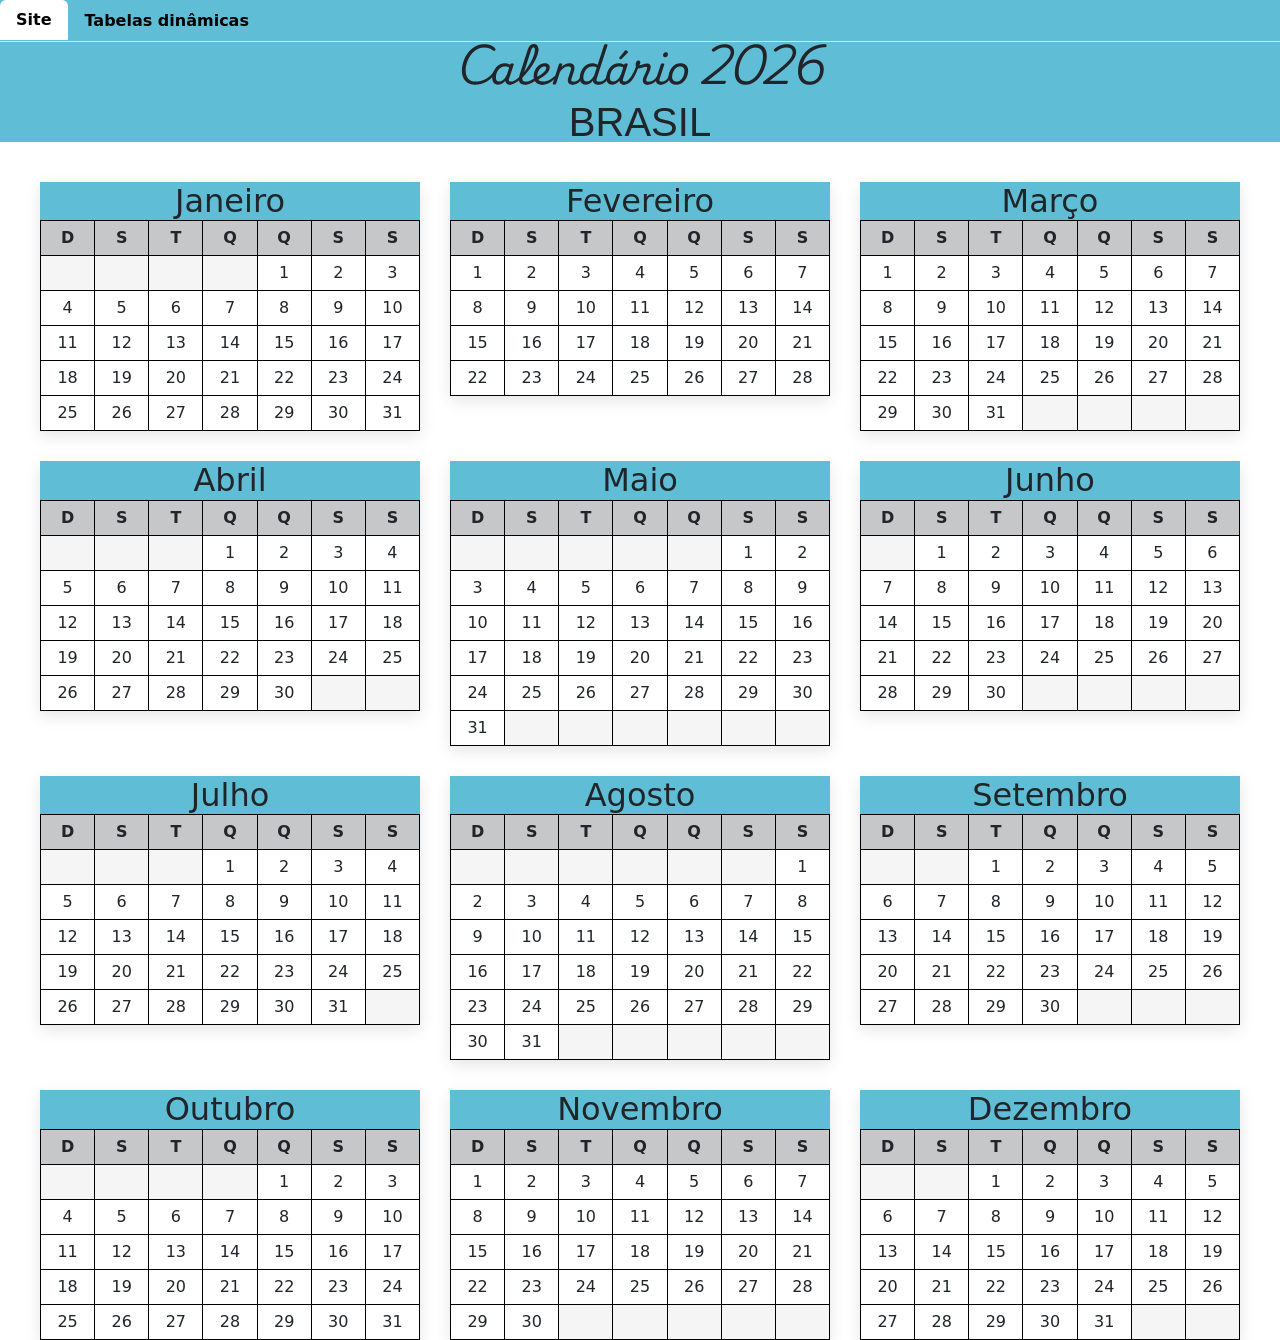
<file: index.html>
<!DOCTYPE html>
<html lang="pt-br">

<head>
    <meta charset="UTF-8">
    <meta name="viewport" content="width=device-width, initial-scale=1.0">
    <title>Calendário Janeiro 2026</title>

    <link rel="stylesheet" href="index.css">
    <link href="https://cdn.jsdelivr.net/npm/bootstrap@5.3.3/dist/css/bootstrap.min.css" rel="stylesheet">
</head>

<body>

    <!-- Abas de navegação --> 
<ul class="nav nav-tabs">
  <li class="nav-item">
    <a class="nav-link active" href="index.html">Site</a>
  </li>
  <li class="nav-item">
    <a class="nav-link" href="tabelas.html">Tabelas dinâmicas</a>
  </li>
  <!-- <li class="nav-item">
    <a class="nav-link" href="carrosel.html">Carrosel</a>
  </li> -->
</ul>


<div class="tab-content" id="myTabContent">
  <div class="tab-pane fade show active" id="site" role="tabpanel" aria-labelledby="site-tab">
<header class="header">
    <h1 id="title_header">Calendário 2026 </h1>
    <h1 id="brasil">BRASIL</h1>
</header>

    <div class="ano">

        <!-- JANEIRO -->

        <a href="#jan" class="link-mes">
            <div class="mes">

                <h2>Janeiro</h2>

                <table class="calendar">
                    <tr class="week-days">
                        <th>D</th>
                        <th>S</th>
                        <th>T</th>
                        <th>Q</th>
                        <th>Q</th>
                        <th>S</th>
                        <th>S</th>
                    </tr>

                    <tr class="dias">
                        <td class="empty"></td>
                        <td class="empty"></td>
                        <td class="empty"></td>
                        <td class="empty"></td>
                        <td>1</td>
                        <td>2</td>
                        <td>3</td>
                    </tr>

                    <tr class="dias">
                        <td>4</td>
                        <td>5</td>
                        <td>6</td>
                        <td>7</td>
                        <td>8</td>
                        <td>9</td>
                        <td>10</td>
                    </tr>

                    <tr class="dias">
                        <td>11</td>
                        <td>12</td>
                        <td>13</td>
                        <td>14</td>
                        <td>15</td>
                        <td>16</td>
                        <td>17</td>
                    </tr>

                    <tr class="dias">
                        <td>18</td>
                        <td>19</td>
                        <td>20</td>
                        <td>21</td>
                        <td>22</td>
                        <td>23</td>
                        <td>24</td>
                    </tr>

                    <tr class="dias">
                        <td>25</td>
                        <td>26</td>
                        <td>27</td>
                        <td>28</td>
                        <td>29</td>
                        <td>30</td>
                        <td>31</td>
                    </tr>

                </table>

            </div>
        </a>

        <!-- FEVEREIRO -->

        <a href="#fev" class="link-mes">
            <div class="mes">

                <h2>Fevereiro</h2>

                <table class="calendar">

                    <tr class="week-days">
                        <th>D</th>
                        <th>S</th>
                        <th>T</th>
                        <th>Q</th>
                        <th>Q</th>
                        <th>S</th>
                        <th>S</th>
                    </tr>

                    <tr>
                        <td>1</td>
                        <td>2</td>
                        <td>3</td>
                        <td>4</td>
                        <td>5</td>
                        <td>6</td>
                        <td>7</td>
                    </tr>

                    <tr>
                        <td>8</td>
                        <td>9</td>
                        <td>10</td>
                        <td>11</td>
                        <td>12</td>
                        <td>13</td>
                        <td>14</td>
                    </tr>

                    <tr>
                        <td>15</td>
                        <td>16</td>
                        <td>17</td>
                        <td>18</td>
                        <td>19</td>
                        <td>20</td>
                        <td>21</td>
                    </tr>

                    <tr>
                        <td>22</td>
                        <td>23</td>
                        <td>24</td>
                        <td>25</td>
                        <td>26</td>
                        <td>27</td>
                        <td>28</td>
                    </tr>

                </table>

            </div>

        </a>

        <!-- CONTINUE PARA OS OUTROS MESES -->

        <a href="#mar" class="link-mes">
            <div class="mes">

                <h2>Março</h2>

                <table class="calendar">

                    <tr class="week-days">
                        <th>D</th>
                        <th>S</th>
                        <th>T</th>
                        <th>Q</th>
                        <th>Q</th>
                        <th>S</th>
                        <th>S</th>
                    </tr>

                    <tr>
                        <td>1</td>
                        <td>2</td>
                        <td>3</td>
                        <td>4</td>
                        <td>5</td>
                        <td>6</td>
                        <td>7</td>
                    </tr>

                    <tr>
                        <td>8</td>
                        <td>9</td>
                        <td>10</td>
                        <td>11</td>
                        <td>12</td>
                        <td>13</td>
                        <td>14</td>
                    </tr>

                    <tr>
                        <td>15</td>
                        <td>16</td>
                        <td>17</td>
                        <td>18</td>
                        <td>19</td>
                        <td>20</td>
                        <td>21</td>
                    </tr>

                    <tr>
                        <td>22</td>
                        <td>23</td>
                        <td>24</td>
                        <td>25</td>
                        <td>26</td>
                        <td>27</td>
                        <td>28</td>
                    </tr>

                    <tr>
                        <td>29</td>
                        <td>30</td>
                        <td>31</td>
                        <td class="empty"></td>
                        <td class="empty"></td>
                        <td class="empty"></td>
                        <td class="empty"></td>
                    </tr>

                </table>

            </div>
        </a>

        <!-- abril -->
        <a href="#abr" class="link-mes">
            <div class="mes">

                <h2>Abril</h2>

                <table class="calendar">

                    <tr class="week-days">
                        <th>D</th>
                        <th>S</th>
                        <th>T</th>
                        <th>Q</th>
                        <th>Q</th>
                        <th>S</th>
                        <th>S</th>
                    </tr>

                    <tr>
                        <td class="empty"></td>
                        <td class="empty"></td>
                        <td class="empty"></td>
                        <td>1</td>
                        <td>2</td>
                        <td>3</td>
                        <td>4</td>
                    </tr>

                    <tr>
                        <td>5</td>
                        <td>6</td>
                        <td>7</td>
                        <td>8</td>
                        <td>9</td>
                        <td>10</td>
                        <td>11</td>
                    </tr>

                    <tr>
                        <td>12</td>
                        <td>13</td>
                        <td>14</td>
                        <td>15</td>
                        <td>16</td>
                        <td>17</td>
                        <td>18</td>
                    </tr>

                    <tr>
                        <td>19</td>
                        <td>20</td>
                        <td>21</td>
                        <td>22</td>
                        <td>23</td>
                        <td>24</td>
                        <td>25</td>
                    </tr>

                    <tr>
                        <td>26</td>
                        <td>27</td>
                        <td>28</td>
                        <td>29</td>
                        <td>30</td>
                        <td class="empty"></td>
                        <td class="empty"></td>
                    </tr>

                </table>

            </div>
        </a>

        <!-- maio -->
        <a href="#mai" class="link-mes">
            <div class="mes">

                <h2>Maio</h2>

                <table class="calendar">

                    <tr class="week-days">
                        <th>D</th>
                        <th>S</th>
                        <th>T</th>
                        <th>Q</th>
                        <th>Q</th>
                        <th>S</th>
                        <th>S</th>
                    </tr>

                    <tr>
                        <td class="empty"></td>
                        <td class="empty"></td>
                        <td class="empty"></td>
                        <td class="empty"></td>
                        <td class="empty"></td>
                        <td>1</td>
                        <td>2</td>
                    </tr>

                    <tr>
                        <td>3</td>
                        <td>4</td>
                        <td>5</td>
                        <td>6</td>
                        <td>7</td>
                        <td>8</td>
                        <td>9</td>
                    </tr>

                    <tr>
                        <td>10</td>
                        <td>11</td>
                        <td>12</td>
                        <td>13</td>
                        <td>14</td>
                        <td>15</td>
                        <td>16</td>
                    </tr>

                    <tr>
                        <td>17</td>
                        <td>18</td>
                        <td>19</td>
                        <td>20</td>
                        <td>21</td>
                        <td>22</td>
                        <td>23</td>
                    </tr>

                    <tr>
                        <td>24</td>
                        <td>25</td>
                        <td>26</td>
                        <td>27</td>
                        <td>28</td>
                        <td>29</td>
                        <td>30</td>
                    </tr>

                    <tr>
                        <td>31</td>
                        <td class="empty"></td>
                        <td class="empty"></td>
                        <td class="empty"></td>
                        <td class="empty"></td>
                        <td class="empty"></td>
                        <td class="empty"></td>
                    </tr>

                </table>

            </div>
        </a>
        <!-- junho -->
        <a href="#jun" class="link-mes">
            <div class="mes">

                <h2>Junho</h2>

                <table class="calendar">

                    <tr class="week-days">
                        <th>D</th>
                        <th>S</th>
                        <th>T</th>
                        <th>Q</th>
                        <th>Q</th>
                        <th>S</th>
                        <th>S</th>
                    </tr>

                    <tr>
                        <td class="empty"></td>
                        <td>1</td>
                        <td>2</td>
                        <td>3</td>
                        <td>4</td>
                        <td>5</td>
                        <td>6</td>
                    </tr>

                    <tr>
                        <td>7</td>
                        <td>8</td>
                        <td>9</td>
                        <td>10</td>
                        <td>11</td>
                        <td>12</td>
                        <td>13</td>
                    </tr>

                    <tr>
                        <td>14</td>
                        <td>15</td>
                        <td>16</td>
                        <td>17</td>
                        <td>18</td>
                        <td>19</td>
                        <td>20</td>
                    </tr>

                    <tr>
                        <td>21</td>
                        <td>22</td>
                        <td>23</td>
                        <td>24</td>
                        <td>25</td>
                        <td>26</td>
                        <td>27</td>
                    </tr>

                    <tr>
                        <td>28</td>
                        <td>29</td>
                        <td>30</td>
                        <td class="empty"></td>
                        <td class="empty"></td>
                        <td class="empty"></td>
                        <td class="empty"></td>
                    </tr>

                </table>

            </div>
        </a>
        <!-- julho -->
        <a href="#jul" class="link-mes">
            <div class="mes">

                <h2>Julho</h2>

                <table class="calendar">

                    <tr class="week-days">
                        <th>D</th>
                        <th>S</th>
                        <th>T</th>
                        <th>Q</th>
                        <th>Q</th>
                        <th>S</th>
                        <th>S</th>
                    </tr>

                    <tr>
                        <td class="empty"></td>
                        <td class="empty"></td>
                        <td class="empty"></td>
                        <td>1</td>
                        <td>2</td>
                        <td>3</td>
                        <td>4</td>
                    </tr>

                    <tr>
                        <td>5</td>
                        <td>6</td>
                        <td>7</td>
                        <td>8</td>
                        <td>9</td>
                        <td>10</td>
                        <td>11</td>
                    </tr>

                    <tr>
                        <td>12</td>
                        <td>13</td>
                        <td>14</td>
                        <td>15</td>
                        <td>16</td>
                        <td>17</td>
                        <td>18</td>
                    </tr>

                    <tr>
                        <td>19</td>
                        <td>20</td>
                        <td>21</td>
                        <td>22</td>
                        <td>23</td>
                        <td>24</td>
                        <td>25</td>
                    </tr>

                    <tr>
                        <td>26</td>
                        <td>27</td>
                        <td>28</td>
                        <td>29</td>
                        <td>30</td>
                        <td>31</td>
                        <td class="empty"></td>
                    </tr>

                </table>

            </div>
        </a>
        <!-- agosto -->
        <a href="#ago" class="link-mes">
            <div class="mes">

                <h2>Agosto</h2>

                <table class="calendar">

                    <tr class="week-days">
                        <th>D</th>
                        <th>S</th>
                        <th>T</th>
                        <th>Q</th>
                        <th>Q</th>
                        <th>S</th>
                        <th>S</th>
                    </tr>

                    <tr>
                        <td class="empty"></td>
                        <td class="empty"></td>
                        <td class="empty"></td>
                        <td class="empty"></td>
                        <td class="empty"></td>
                        <td class="empty"></td>
                        <td>1</td>
                    </tr>

                    <tr>
                        <td>2</td>
                        <td>3</td>
                        <td>4</td>
                        <td>5</td>
                        <td>6</td>
                        <td>7</td>
                        <td>8</td>
                    </tr>

                    <tr>
                        <td>9</td>
                        <td>10</td>
                        <td>11</td>
                        <td>12</td>
                        <td>13</td>
                        <td>14</td>
                        <td>15</td>
                    </tr>

                    <tr>
                        <td>16</td>
                        <td>17</td>
                        <td>18</td>
                        <td>19</td>
                        <td>20</td>
                        <td>21</td>
                        <td>22</td>
                    </tr>

                    <tr>
                        <td>23</td>
                        <td>24</td>
                        <td>25</td>
                        <td>26</td>
                        <td>27</td>
                        <td>28</td>
                        <td>29</td>
                    </tr>

                    <tr>
                        <td>30</td>
                        <td>31</td>
                        <td class="empty"></td>
                        <td class="empty"></td>
                        <td class="empty"></td>
                        <td class="empty"></td>
                        <td class="empty"></td>
                    </tr>

                </table>

            </div>
        </a>

        <!-- setembro -->
        <a href="#set" class="link-mes">
            <div class="mes">

                <h2>Setembro</h2>

                <table class="calendar">

                    <tr class="week-days">
                        <th>D</th>
                        <th>S</th>
                        <th>T</th>
                        <th>Q</th>
                        <th>Q</th>
                        <th>S</th>
                        <th>S</th>
                    </tr>

                    <tr>
                        <td class="empty"></td>
                        <td class="empty"></td>
                        <td>1</td>
                        <td>2</td>
                        <td>3</td>
                        <td>4</td>
                        <td>5</td>
                    </tr>

                    <tr>
                        <td>6</td>
                        <td>7</td>
                        <td>8</td>
                        <td>9</td>
                        <td>10</td>
                        <td>11</td>
                        <td>12</td>
                    </tr>

                    <tr>
                        <td>13</td>
                        <td>14</td>
                        <td>15</td>
                        <td>16</td>
                        <td>17</td>
                        <td>18</td>
                        <td>19</td>
                    </tr>

                    <tr>
                        <td>20</td>
                        <td>21</td>
                        <td>22</td>
                        <td>23</td>
                        <td>24</td>
                        <td>25</td>
                        <td>26</td>
                    </tr>

                    <tr>
                        <td>27</td>
                        <td>28</td>
                        <td>29</td>
                        <td>30</td>
                        <td class="empty"></td>
                        <td class="empty"></td>
                        <td class="empty"></td>
                    </tr>

                </table>

            </div>
        </a>

        <!-- outubro -->
        <a href="#out" class="link-mes">
            <div class="mes">

                <h2>Outubro</h2>

                <table class="calendar">

                    <tr class="week-days">
                        <th>D</th>
                        <th>S</th>
                        <th>T</th>
                        <th>Q</th>
                        <th>Q</th>
                        <th>S</th>
                        <th>S</th>
                    </tr>

                    <tr>
                        <td class="empty"></td>
                        <td class="empty"></td>
                        <td class="empty"></td>
                        <td class="empty"></td>
                        <td>1</td>
                        <td>2</td>
                        <td>3</td>
                    </tr>

                    <tr>
                        <td>4</td>
                        <td>5</td>
                        <td>6</td>
                        <td>7</td>
                        <td>8</td>
                        <td>9</td>
                        <td>10</td>
                    </tr>

                    <tr>
                        <td>11</td>
                        <td>12</td>
                        <td>13</td>
                        <td>14</td>
                        <td>15</td>
                        <td>16</td>
                        <td>17</td>
                    </tr>

                    <tr>
                        <td>18</td>
                        <td>19</td>
                        <td>20</td>
                        <td>21</td>
                        <td>22</td>
                        <td>23</td>
                        <td>24</td>
                    </tr>

                    <tr>
                        <td>25</td>
                        <td>26</td>
                        <td>27</td>
                        <td>28</td>
                        <td>29</td>
                        <td>30</td>
                        <td>31</td>
                    </tr>

                </table>

            </div>
        </a>

        <!-- novenbro -->
        <a href="#nov" class="link-mes">
            <div class="mes">

                <h2>Novembro</h2>

                <table class="calendar">

                    <tr class="week-days">
                        <th>D</th>
                        <th>S</th>
                        <th>T</th>
                        <th>Q</th>
                        <th>Q</th>
                        <th>S</th>
                        <th>S</th>
                    </tr>

                    <tr>
                        <td>1</td>
                        <td>2</td>
                        <td>3</td>
                        <td>4</td>
                        <td>5</td>
                        <td>6</td>
                        <td>7</td>
                    </tr>

                    <tr>
                        <td>8</td>
                        <td>9</td>
                        <td>10</td>
                        <td>11</td>
                        <td>12</td>
                        <td>13</td>
                        <td>14</td>
                    </tr>

                    <tr>
                        <td>15</td>
                        <td>16</td>
                        <td>17</td>
                        <td>18</td>
                        <td>19</td>
                        <td>20</td>
                        <td>21</td>
                    </tr>

                    <tr>
                        <td>22</td>
                        <td>23</td>
                        <td>24</td>
                        <td>25</td>
                        <td>26</td>
                        <td>27</td>
                        <td>28</td>
                    </tr>

                    <tr>
                        <td>29</td>
                        <td>30</td>
                        <td class="empty"></td>
                        <td class="empty"></td>
                        <td class="empty"></td>
                        <td class="empty"></td>
                        <td class="empty"></td>
                    </tr>

                </table>

            </div>
        </a>

        <!-- dezembro -->
        <a href="#dez" class="link-mes">
            <div class="mes">

                <h2>Dezembro</h2>

                <table class="calendar">

                    <tr class="week-days">
                        <th>D</th>
                        <th>S</th>
                        <th>T</th>
                        <th>Q</th>
                        <th>Q</th>
                        <th>S</th>
                        <th>S</th>
                    </tr>

                    <tr>
                        <td class="empty"></td>
                        <td class="empty"></td>
                        <td>1</td>
                        <td>2</td>
                        <td>3</td>
                        <td>4</td>
                        <td>5</td>
                    </tr>

                    <tr>
                        <td>6</td>
                        <td>7</td>
                        <td>8</td>
                        <td>9</td>
                        <td>10</td>
                        <td>11</td>
                        <td>12</td>
                    </tr>

                    <tr>
                        <td>13</td>
                        <td>14</td>
                        <td>15</td>
                        <td>16</td>
                        <td>17</td>
                        <td>18</td>
                        <td>19</td>
                    </tr>

                    <tr>
                        <td>20</td>
                        <td>21</td>
                        <td>22</td>
                        <td>23</td>
                        <td>24</td>
                        <td>25</td>
                        <td>26</td>
                    </tr>

                    <tr>
                        <td>27</td>
                        <td>28</td>
                        <td>29</td>
                        <td>30</td>
                        <td>31</td>
                        <td class="empty"></td>
                        <td class="empty"></td>
                    </tr>

                </table>

            </div>
    </div>
    </a>

    <!-- MODAL JANEIRO -->
    <div id="jan" class="modal">

        <div class="modal-content">
            <a href="#" class="fechar">✕</a>

            <div class="modal-body">
                <div class="calendario-modal">
                    <h2 class="titulo">Janeiro</h2>

                    <table class="calendar">
                        <tr class="week-days">
                            <th>D</th>
                            <th>S</th>
                            <th>T</th>
                            <th>Q</th>
                            <th>Q</th>
                            <th>S</th>
                            <th>S</th>
                        </tr>

                        <tr>
                            <td></td>
                            <td></td>
                            <td></td>
                            <td></td>
                            <td><input type="checkbox" id="jan-dia1"><label for="jan-dia1">1</label></td>
                            <td><input type="checkbox" id="jan-dia2"><label for="jan-dia2">2</label></td>
                            <td><input type="checkbox" id="jan-dia3"><label for="jan-dia3">3</label></td>
                        </tr>

                        <tr>
                            <td><input type="checkbox" id="jan-dia4"><label for="jan-dia4">4</label></td>
                            <td><input type="checkbox" id="jan-dia5"><label for="jan-dia5">5</label></td>
                            <td><input type="checkbox" id="jan-dia6"><label for="jan-dia6">6</label></td>
                            <td><input type="checkbox" id="jan-dia7"><label for="jan-dia7">7</label></td>
                            <td><input type="checkbox" id="jan-dia8"><label for="jan-dia8">8</label></td>
                            <td><input type="checkbox" id="jan-dia9"><label for="jan-dia9">9</label></td>
                            <td><input type="checkbox" id="jan-dia10"><label for="jan-dia10">10</label></td>
                        </tr>

                        <tr>
                            <td><input type="checkbox" id="jan-dia11"><label for="jan-dia11">11</label></td>
                            <td><input type="checkbox" id="jan-dia12"><label for="jan-dia12">12</label></td>
                            <td><input type="checkbox" id="jan-dia13"><label for="jan-dia13">13</label></td>
                            <td><input type="checkbox" id="jan-dia14"><label for="jan-dia14">14</label></td>
                            <td><input type="checkbox" id="jan-dia15"><label for="jan-dia15">15</label></td>
                            <td><input type="checkbox" id="jan-dia16"><label for="jan-dia16">16</label></td>
                            <td><input type="checkbox" id="jan-dia17"><label for="jan-dia17">17</label></td>
                        </tr>

                        <tr>
                            <td><input type="checkbox" id="jan-dia18"><label for="jan-dia18">18</label></td>
                            <td><input type="checkbox" id="jan-dia19"><label for="jan-dia19">19</label></td>
                            <td><input type="checkbox" id="jan-dia20"><label for="jan-dia20">20</label></td>
                            <td><input type="checkbox" id="jan-dia21"><label for="jan-dia21">21</label></td>
                            <td><input type="checkbox" id="jan-dia22"><label for="jan-dia22">22</label></td>
                            <td><input type="checkbox" id="jan-dia23"><label for="jan-dia23">23</label></td>
                            <td><input type="checkbox" id="jan-dia24"><label for="jan-dia24">24</label></td>
                        </tr>

                        <tr>
                            <td><input type="checkbox" id="jan-dia25"><label for="jan-dia25">25</label></td>
                            <td><input type="checkbox" id="jan-dia26"><label for="jan-dia26">26</label></td>
                            <td><input type="checkbox" id="jan-dia27"><label for="jan-dia27">27</label></td>
                            <td><input type="checkbox" id="jan-dia28"><label for="jan-dia28">28</label></td>
                            <td><input type="checkbox" id="jan-dia29"><label for="jan-dia29">29</label></td>
                            <td><input type="checkbox" id="jan-dia30"><label for="jan-dia30">30</label></td>
                            <td><input type="checkbox" id="jan-dia31"><label for="jan-dia31">31</label></td>
                        </tr>
                    </table>
                </div>

                <div class="card-lateral">
                    <div class="lateral">

                        <h3>Feriados</h3>
                        <ul>
                            <li class="f1">1 Jan - Confraternização Universal</li>
                            <li class="f25">25 Jan - Aniversário de São Paulo</li>
                        </ul>

                        <h3>Anotações</h3>
                        <textarea placeholder="Escreva aqui..."></textarea>

                    </div>
                </div>

            </div>

        </div>

    </div>

    <!-- FEVEREIRO -->

    <div id="fev" class="modal">

        <div class="modal-content">
            <a href="#" class="fechar">✕</a>

            <div class="modal-body">
                <!-- CALENDÁRIO -->
                <div class="calendario-modal">
                    <h2 class="titulo">Fevereiro</h2>

                    <table class="calendar">
                        <tr class="week-days">
                            <th>D</th>
                            <th>S</th>
                            <th>T</th>
                            <th>Q</th>
                            <th>Q</th>
                            <th>S</th>
                            <th>S</th>
                        </tr>

                        <tr>
                            <td><input type="checkbox" id="fev-dia1"><label for="fev-dia1">1</label></td>
                            <td><input type="checkbox" id="fev-dia2"><label for="fev-dia2">2</label></td>
                            <td><input type="checkbox" id="fev-dia3"><label for="fev-dia3">3</label></td>
                            <td><input type="checkbox" id="fev-dia4"><label for="fev-dia4">4</label></td>
                            <td><input type="checkbox" id="fev-dia5"><label for="fev-dia5">5</label></td>
                            <td><input type="checkbox" id="fev-dia6"><label for="fev-dia6">6</label></td>
                            <td><input type="checkbox" id="fev-dia7"><label for="fev-dia7">7</label></td>
                        </tr>

                        <tr>
                            <td><input type="checkbox" id="fev-dia8"><label for="fev-dia8">8</label></td>
                            <td><input type="checkbox" id="fev-dia9"><label for="fev-dia9">9</label></td>
                            <td><input type="checkbox" id="fev-dia10"><label for="fev-dia10">10</label></td>
                            <td><input type="checkbox" id="fev-dia11"><label for="fev-dia11">11</label></td>
                            <td><input type="checkbox" id="fev-dia12"><label for="fev-dia12">12</label></td>
                            <td><input type="checkbox" id="fev-dia13"><label for="fev-dia13">13</label></td>
                            <td><input type="checkbox" id="fev-dia14"><label for="fev-dia14">14</label></td>
                        </tr>

                        <tr>
                            <td><input type="checkbox" id="fev-dia15"><label for="fev-dia15">15</label></td>

                            <td>
                                <input type="checkbox" id="fev-carnaval16">
                                <label for="fev-carnaval16">16</label>
                            </td>
                            <td>
                                <input type="checkbox" id="fev-carnaval17">
                                <label for="fev-carnaval17">17</label>
                            </td>
                            <td><input type="checkbox" id="fev-dia18"><label for="fev-dia18">18</label></td>
                            <td><input type="checkbox" id="fev-dia19"><label for="fev-dia19">19</label></td>
                            <td><input type="checkbox" id="fev-dia20"><label for="fev-dia20">20</label></td>
                            <td><input type="checkbox" id="fev-dia21"><label for="fev-dia21">21</label></td>
                        </tr>

                        <tr>
                            <td><input type="checkbox" id="fev-dia22"><label for="fev-dia22">22</label></td>
                            <td><input type="checkbox" id="fev-dia23"><label for="fev-dia23">23</label></td>
                            <td><input type="checkbox" id="fev-dia24"><label for="fev-dia24">24</label></td>
                            <td><input type="checkbox" id="fev-dia25"><label for="fev-dia25">25</label></td>
                            <td><input type="checkbox" id="fev-dia26"><label for="fev-dia26">26</label></td>
                            <td><input type="checkbox" id="fev-dia27"><label for="fev-dia27">27</label></td>
                            <td><input type="checkbox" id="fev-dia28"><label for="fev-dia28">28</label></td>
                        </tr>
                    </table>
                </div>

                <!-- LATERAL -->
                <div class="card-lateral">
                    <div class="lateral">

                        <h3>Feriados</h3>
                        <ul>
                            <li class="f16">16 Fev - Carnaval</li>
                            <li class="f17">17 Fev - Carnaval</li>
                        </ul>

                        <h3>Anotações</h3>
                        <textarea placeholder="Escreva aqui..."></textarea>

                    </div>
                </div>

            </div>

        </div>

    </div>

    <!-- MARÇO -->
    <div id="mar" class="modal">

        <div class="modal-content">
            <a href="#" class="fechar">✕</a>

            <div class="modal-body">
                <!-- CALENDÁRIO -->
                <div class="calendario-modal">
                    <h2 class="titulo">Março</h2>

                    <table class="calendar">
                        <tr class="week-days">
                            <th>D</th>
                            <th>S</th>
                            <th>T</th>
                            <th>Q</th>
                            <th>Q</th>
                            <th>S</th>
                            <th>S</th>
                        </tr>

                        <tr>
                            <td><input type="checkbox" id="mar-dia1"><label for="mar-dia1">1</label></td>
                            <td><input type="checkbox" id="mar-dia2"><label for="mar-dia2">2</label></td>
                            <td><input type="checkbox" id="mar-dia3"><label for="mar-dia3">3</label></td>
                            <td><input type="checkbox" id="mar-dia4"><label for="mar-dia4">4</label></td>
                            <td><input type="checkbox" id="mar-dia5"><label for="mar-dia5">5</label></td>
                            <td><input type="checkbox" id="mar-dia6"><label for="mar-dia6">6</label></td>
                            <td><input type="checkbox" id="mar-dia7"><label for="mar-dia7">7</label></td>
                        </tr>

                        <tr>
                            <td><input type="checkbox" id="mar-dia8"><label for="mar-dia8">8</label></td>
                            <td><input type="checkbox" id="mar-dia9"><label for="mar-dia9">9</label></td>
                            <td><input type="checkbox" id="mar-dia10"><label for="mar-dia10">10</label></td>
                            <td><input type="checkbox" id="mar-dia11"><label for="mar-dia11">11</label></td>
                            <td><input type="checkbox" id="mar-dia12"><label for="mar-dia12">12</label></td>
                            <td><input type="checkbox" id="mar-dia13"><label for="mar-dia13">13</label></td>
                            <td><input type="checkbox" id="mar-dia14"><label for="mar-dia14">14</label></td>
                        </tr>

                        <tr>
                            <td><input type="checkbox" id="mar-dia15"><label for="mar-dia15">15</label></td>
                            <td><input type="checkbox" id="mar-dia16"><label for="mar-dia16">16</label></td>
                            <td><input type="checkbox" id="mar-dia17"><label for="mar-dia17">17</label></td>
                            <td><input type="checkbox" id="mar-dia18"><label for="mar-dia18">18</label></td>
                            <td><input type="checkbox" id="mar-dia19"><label for="mar-dia19">19</label></td>
                            <td><input type="checkbox" id="mar-dia20"><label for="mar-dia20">20</label></td>
                            <td><input type="checkbox" id="mar-dia21"><label for="mar-dia21">21</label></td>
                        </tr>

                        <tr>
                            <td><input type="checkbox" id="mar-dia22"><label for="mar-dia22">22</label></td>
                            <td><input type="checkbox" id="mar-dia23"><label for="mar-dia23">23</label></td>
                            <td><input type="checkbox" id="mar-dia24"><label for="mar-dia24">24</label></td>
                            <td><input type="checkbox" id="mar-dia25"><label for="mar-dia25">25</label></td>
                            <td><input type="checkbox" id="mar-dia26"><label for="mar-dia26">26</label></td>
                            <td><input type="checkbox" id="mar-dia27"><label for="mar-dia27">27</label></td>
                            <td><input type="checkbox" id="mar-dia28"><label for="mar-dia28">28</label></td>
                        </tr>

                        <tr>
                            <td><input type="checkbox" id="mar-dia29"><label for="mar-dia29">29</label></td>
                            <td><input type="checkbox" id="mar-dia30"><label for="mar-dia30">30</label></td>
                            <td><input type="checkbox" id="mar-dia31"><label for="mar-dia31">31</label></td>
                            <td></td>
                            <td></td>
                            <td></td>
                            <td></td>
                        </tr>
                    </table>
                </div>

                <!-- LATERAL -->
                <div class="card-lateral">
                    <div class="lateral">

                        <h3>Feriados</h3>
                        <ul>
                            <!-- exemplo (você pode trocar depois) -->
                            <li class="f8">8 Mar - Dia Internacional da Mulher</li>
                        </ul>

                        <h3>Anotações</h3>
                        <textarea placeholder="Escreva aqui..."></textarea>

                    </div>
                </div>

            </div>

        </div>

    </div>

    <!-- abril -->
    <div id="abr" class="modal">

        <div class="modal-content">
            <a href="#" class="fechar">✕</a>

            <div class="modal-body">
                <div class="calendario-modal">
                    <h2 class="titulo">Abril</h2>

                    <table class="calendar">
                        <tr class="week-days">
                            <th>D</th>
                            <th>S</th>
                            <th>T</th>
                            <th>Q</th>
                            <th>Q</th>
                            <th>S</th>
                            <th>S</th>
                        </tr>

                        <tr>
                            <td></td>
                            <td></td>
                            <td></td>
                            <td><input type="checkbox" id="abr-dia1"><label for="abr-dia1">1</label></td>
                            <td><input type="checkbox" id="abr-dia2"><label for="abr-dia2">2</label></td>
                            <td><input type="checkbox" id="abr-dia3"><label for="abr-dia3">3</label></td>
                            <td><input type="checkbox" id="abr-dia4"><label for="abr-dia4">4</label></td>
                        </tr>

                        <tr>
                            <td><input type="checkbox" id="abr-dia5"><label for="abr-dia5">5</label></td>
                            <td><input type="checkbox" id="abr-dia6"><label for="abr-dia6">6</label></td>
                            <td><input type="checkbox" id="abr-dia7"><label for="abr-dia7">7</label></td>
                            <td><input type="checkbox" id="abr-dia8"><label for="abr-dia8">8</label></td>
                            <td><input type="checkbox" id="abr-dia9"><label for="abr-dia9">9</label></td>
                            <td><input type="checkbox" id="abr-dia10"><label for="abr-dia10">10</label></td>
                            <td><input type="checkbox" id="abr-dia11"><label for="abr-dia11">11</label></td>
                        </tr>

                        <tr>
                            <td><input type="checkbox" id="abr-dia12"><label for="abr-dia12">12</label></td>
                            <td><input type="checkbox" id="abr-dia13"><label for="abr-dia13">13</label></td>
                            <td><input type="checkbox" id="abr-dia14"><label for="abr-dia14">14</label></td>
                            <td><input type="checkbox" id="abr-dia15"><label for="abr-dia15">15</label></td>
                            <td><input type="checkbox" id="abr-dia16"><label for="abr-dia16">16</label></td>
                            <td><input type="checkbox" id="abr-dia17"><label for="abr-dia17">17</label></td>
                            <td><input type="checkbox" id="abr-dia18"><label for="abr-dia18">18</label></td>
                        </tr>

                        <tr>
                            <td><input type="checkbox" id="abr-dia19"><label for="abr-dia19">19</label></td>
                            <td><input type="checkbox" id="abr-dia20"><label for="abr-dia20">20</label></td>
                            <td><input type="checkbox" id="abr-dia21"><label for="abr-dia21">21</label></td>
                            <td><input type="checkbox" id="abr-dia22"><label for="abr-dia22">22</label></td>
                            <td><input type="checkbox" id="abr-dia23"><label for="abr-dia23">23</label></td>
                            <td><input type="checkbox" id="abr-dia24"><label for="abr-dia24">24</label></td>
                            <td><input type="checkbox" id="abr-dia25"><label for="abr-dia25">25</label></td>
                        </tr>

                        <tr>
                            <td><input type="checkbox" id="abr-dia26"><label for="abr-dia26">26</label></td>
                            <td><input type="checkbox" id="abr-dia27"><label for="abr-dia27">27</label></td>
                            <td><input type="checkbox" id="abr-dia28"><label for="abr-dia28">28</label></td>
                            <td><input type="checkbox" id="abr-dia29"><label for="abr-dia29">29</label></td>
                            <td><input type="checkbox" id="abr-dia30"><label for="abr-dia30">30</label></td>
                            <td></td>
                            <td></td>
                        </tr>
                    </table>
                </div>

                <div class="card-lateral">
                    <div class="lateral">

                        <h3>Feriados</h3>
                        <ul>
                            <li class="f3">3 Abr - Sexta-feira Santa</li>
                            <li class="f5">5 Abr - Páscoa</li>
                            <li class="f21">21 Abr - Tiradentes</li>
                        </ul>

                        <h3>Anotações</h3>
                        <textarea placeholder="Escreva aqui..."></textarea>

                    </div>
                </div>

            </div>

        </div>

    </div>


    <!-- MAIO -->
    <div id="mai" class="modal">

        <div class="modal-content">
            <a href="#" class="fechar">✕</a>

            <div class="modal-body">
                <div class="calendario-modal">
                    <h2 class="titulo">Maio</h2>

                    <table class="calendar">
                        <tr class="week-days">
                            <th>D</th>
                            <th>S</th>
                            <th>T</th>
                            <th>Q</th>
                            <th>Q</th>
                            <th>S</th>
                            <th>S</th>
                        </tr>

                        <tr>
                            <td></td>
                            <td></td>
                            <td></td>
                            <td></td>
                            <td></td>
                            <td><input type="checkbox" id="mai-dia1"><label for="mai-dia1">1</label></td>
                            <td><input type="checkbox" id="mai-dia2"><label for="mai-dia2">2</label></td>
                        </tr>

                        <tr>
                            <td><input type="checkbox" id="mai-dia3"><label for="mai-dia3">3</label></td>
                            <td><input type="checkbox" id="mai-dia4"><label for="mai-dia4">4</label></td>
                            <td><input type="checkbox" id="mai-dia5"><label for="mai-dia5">5</label></td>
                            <td><input type="checkbox" id="mai-dia6"><label for="mai-dia6">6</label></td>
                            <td><input type="checkbox" id="mai-dia7"><label for="mai-dia7">7</label></td>
                            <td><input type="checkbox" id="mai-dia8"><label for="mai-dia8">8</label></td>
                            <td><input type="checkbox" id="mai-dia9"><label for="mai-dia9">9</label></td>
                        </tr>

                        <tr>
                            <td><input type="checkbox" id="mai-dia10"><label for="mai-dia10">10</label></td>
                            <td><input type="checkbox" id="mai-dia11"><label for="mai-dia11">11</label></td>
                            <td><input type="checkbox" id="mai-dia12"><label for="mai-dia12">12</label></td>
                            <td><input type="checkbox" id="mai-dia13"><label for="mai-dia13">13</label></td>
                            <td><input type="checkbox" id="mai-dia14"><label for="mai-dia14">14</label></td>
                            <td><input type="checkbox" id="mai-dia15"><label for="mai-dia15">15</label></td>
                            <td><input type="checkbox" id="mai-dia16"><label for="mai-dia16">16</label></td>
                        </tr>

                        <tr>
                            <td><input type="checkbox" id="mai-dia17"><label for="mai-dia17">17</label></td>
                            <td><input type="checkbox" id="mai-dia18"><label for="mai-dia18">18</label></td>
                            <td><input type="checkbox" id="mai-dia19"><label for="mai-dia19">19</label></td>
                            <td><input type="checkbox" id="mai-dia20"><label for="mai-dia20">20</label></td>
                            <td><input type="checkbox" id="mai-dia21"><label for="mai-dia21">21</label></td>
                            <td><input type="checkbox" id="mai-dia22"><label for="mai-dia22">22</label></td>
                            <td><input type="checkbox" id="mai-dia23"><label for="mai-dia23">23</label></td>
                        </tr>

                        <tr>
                            <td><input type="checkbox" id="mai-dia24"><label for="mai-dia24">24</label></td>
                            <td><input type="checkbox" id="mai-dia25"><label for="mai-dia25">25</label></td>
                            <td><input type="checkbox" id="mai-dia26"><label for="mai-dia26">26</label></td>
                            <td><input type="checkbox" id="mai-dia27"><label for="mai-dia27">27</label></td>
                            <td><input type="checkbox" id="mai-dia28"><label for="mai-dia28">28</label></td>
                            <td><input type="checkbox" id="mai-dia29"><label for="mai-dia29">29</label></td>
                            <td><input type="checkbox" id="mai-dia30"><label for="mai-dia30">30</label></td>
                        </tr>

                        <tr>
                            <td><input type="checkbox" id="mai-dia31"><label for="mai-dia31">31</label></td>
                            <td></td>
                            <td></td>
                            <td></td>
                            <td></td>
                            <td></td>
                            <td></td>
                        </tr>
                    </table>
                </div>

                <div class="card-lateral">
                    <div class="lateral">

                        <h3>Feriados</h3>
                        <ul>
                            <li class="f1">1 Mai - Dia do Trabalhador</li>
                            <li class="f10">10 Mai - Dia das Mães</li>
                        </ul>

                        <h3>Anotações</h3>
                        <textarea placeholder="Escreva aqui..."></textarea>

                    </div>
                </div>

            </div>

        </div>

    </div>

    <!-- JUNHO -->
    <div id="jun" class="modal">

        <div class="modal-content">
            <a href="#" class="fechar">✕</a>

            <div class="modal-body">
                <div class="calendario-modal">
                    <h2 class="titulo">Junho</h2>

                    <table class="calendar">
                        <tr class="week-days">
                            <th>D</th>
                            <th>S</th>
                            <th>T</th>
                            <th>Q</th>
                            <th>Q</th>
                            <th>S</th>
                            <th>S</th>
                        </tr>

                        <tr>
                            <td></td>
                            <td><input type="checkbox" id="jun-dia1"><label for="jun-dia1">1</label></td>
                            <td><input type="checkbox" id="jun-dia2"><label for="jun-dia2">2</label></td>
                            <td><input type="checkbox" id="jun-dia3"><label for="jun-dia3">3</label></td>
                            <td><input type="checkbox" id="jun-dia4"><label for="jun-dia4">4</label></td>
                            <td><input type="checkbox" id="jun-dia5"><label for="jun-dia5">5</label></td>
                            <td><input type="checkbox" id="jun-dia6"><label for="jun-dia6">6</label></td>
                        </tr>

                        <tr>
                            <td><input type="checkbox" id="jun-dia7"><label for="jun-dia7">7</label></td>
                            <td><input type="checkbox" id="jun-dia8"><label for="jun-dia8">8</label></td>
                            <td><input type="checkbox" id="jun-dia9"><label for="jun-dia9">9</label></td>
                            <td><input type="checkbox" id="jun-dia10"><label for="jun-dia10">10</label></td>
                            <td><input type="checkbox" id="jun-dia11"><label for="jun-dia11">11</label></td>
                            <td><input type="checkbox" id="jun-dia12"><label for="jun-dia12">12</label></td>
                            <td><input type="checkbox" id="jun-dia13"><label for="jun-dia13">13</label></td>
                        </tr>

                        <tr>
                            <td><input type="checkbox" id="jun-dia14"><label for="jun-dia14">14</label></td>
                            <td><input type="checkbox" id="jun-dia15"><label for="jun-dia15">15</label></td>
                            <td><input type="checkbox" id="jun-dia16"><label for="jun-dia16">16</label></td>
                            <td><input type="checkbox" id="jun-dia17"><label for="jun-dia17">17</label></td>
                            <td><input type="checkbox" id="jun-dia18"><label for="jun-dia18">18</label></td>
                            <td><input type="checkbox" id="jun-dia19"><label for="jun-dia19">19</label></td>
                            <td><input type="checkbox" id="jun-dia20"><label for="jun-dia20">20</label></td>
                        </tr>

                        <tr>
                            <td><input type="checkbox" id="jun-dia21"><label for="jun-dia21">21</label></td>
                            <td><input type="checkbox" id="jun-dia22"><label for="jun-dia22">22</label></td>
                            <td><input type="checkbox" id="jun-dia23"><label for="jun-dia23">23</label></td>
                            <td><input type="checkbox" id="jun-dia24"><label for="jun-dia24">24</label></td>
                            <td><input type="checkbox" id="jun-dia25"><label for="jun-dia25">25</label></td>
                            <td><input type="checkbox" id="jun-dia26"><label for="jun-dia26">26</label></td>
                            <td><input type="checkbox" id="jun-dia27"><label for="jun-dia27">27</label></td>
                        </tr>

                        <tr>
                            <td><input type="checkbox" id="jun-dia28"><label for="jun-dia28">28</label></td>
                            <td><input type="checkbox" id="jun-dia29"><label for="jun-dia29">29</label></td>
                            <td><input type="checkbox" id="jun-dia30"><label for="jun-dia30">30</label></td>
                            <td></td>
                            <td></td>
                            <td></td>
                            <td></td>
                        </tr>
                    </table>
                </div>

                <div class="card-lateral">
                    <div class="lateral">

                        <h3>Feriados</h3>
                        <ul>
                            <li class="f4">4 Jun - Corpus Christi</li>
                            <li class="f12">12 Jun - Dia dos Namorados</li>
                        </ul>

                        <h3>Anotações</h3>
                        <textarea placeholder="Escreva aqui..."></textarea>

                    </div>
                </div>

            </div>

        </div>

    </div>

    <!-- JULHO -->
    <div id="jul" class="modal">

        <div class="modal-content">
            <a href="#" class="fechar">✕</a>

            <div class="modal-body">
                <div class="calendario-modal">
                    <h2 class="titulo">Julho</h2>

                    <table class="calendar">
                        <tr class="week-days">
                            <th>D</th>
                            <th>S</th>
                            <th>T</th>
                            <th>Q</th>
                            <th>Q</th>
                            <th>S</th>
                            <th>S</th>
                        </tr>

                        <tr>
                            <td></td>
                            <td></td>
                            <td></td>
                            <td><input type="checkbox" id="jul-dia1"><label for="jul-dia1">1</label></td>
                            <td><input type="checkbox" id="jul-dia2"><label for="jul-dia2">2</label></td>
                            <td><input type="checkbox" id="jul-dia3"><label for="jul-dia3">3</label></td>
                            <td><input type="checkbox" id="jul-dia4"><label for="jul-dia4">4</label></td>
                        </tr>

                        <tr>
                            <td><input type="checkbox" id="jul-dia5"><label for="jul-dia5">5</label></td>
                            <td><input type="checkbox" id="jul-dia6"><label for="jul-dia6">6</label></td>
                            <td><input type="checkbox" id="jul-dia7"><label for="jul-dia7">7</label></td>
                            <td><input type="checkbox" id="jul-dia8"><label for="jul-dia8">8</label></td>
                            <td><input type="checkbox" id="jul-dia9"><label for="jul-dia9">9</label></td>
                            <td><input type="checkbox" id="jul-dia10"><label for="jul-dia10">10</label></td>
                            <td><input type="checkbox" id="jul-dia11"><label for="jul-dia11">11</label></td>
                        </tr>

                        <tr>
                            <td><input type="checkbox" id="jul-dia12"><label for="jul-dia12">12</label></td>
                            <td><input type="checkbox" id="jul-dia13"><label for="jul-dia13">13</label></td>
                            <td><input type="checkbox" id="jul-dia14"><label for="jul-dia14">14</label></td>
                            <td><input type="checkbox" id="jul-dia15"><label for="jul-dia15">15</label></td>
                            <td><input type="checkbox" id="jul-dia16"><label for="jul-dia16">16</label></td>
                            <td><input type="checkbox" id="jul-dia17"><label for="jul-dia17">17</label></td>
                            <td><input type="checkbox" id="jul-dia18"><label for="jul-dia18">18</label></td>
                        </tr>

                        <tr>
                            <td><input type="checkbox" id="jul-dia19"><label for="jul-dia19">19</label></td>
                            <td><input type="checkbox" id="jul-dia20"><label for="jul-dia20">20</label></td>
                            <td><input type="checkbox" id="jul-dia21"><label for="jul-dia21">21</label></td>
                            <td><input type="checkbox" id="jul-dia22"><label for="jul-dia22">22</label></td>
                            <td><input type="checkbox" id="jul-dia23"><label for="jul-dia23">23</label></td>
                            <td><input type="checkbox" id="jul-dia24"><label for="jul-dia24">24</label></td>
                            <td><input type="checkbox" id="jul-dia25"><label for="jul-dia25">25</label></td>
                        </tr>

                        <tr>
                            <td><input type="checkbox" id="jul-dia26"><label for="jul-dia26">26</label></td>
                            <td><input type="checkbox" id="jul-dia27"><label for="jul-dia27">27</label></td>
                            <td><input type="checkbox" id="jul-dia28"><label for="jul-dia28">28</label></td>
                            <td><input type="checkbox" id="jul-dia29"><label for="jul-dia29">29</label></td>
                            <td><input type="checkbox" id="jul-dia30"><label for="jul-dia30">30</label></td>
                            <td><input type="checkbox" id="jul-dia31"><label for="jul-dia31">31</label></td>
                            <td></td>
                        </tr>
                    </table>
                </div>

                <div class="card-lateral">
                    <div class="lateral">

                        <h3>Feriados</h3>
                        <ul>
                            <li class="f9">9 Jul - Rev. Constitucionalista</li>
                            <li class="f25">25 Jul - Dia do Escritor</li>
                        </ul>

                        <h3>Anotações</h3>
                        <textarea placeholder="Escreva aqui..."></textarea>

                    </div>
                </div>

            </div>

        </div>

    </div>

    <!-- AGOSTO -->
    <div id="ago" class="modal">

        <div class="modal-content">
            <a href="#" class="fechar">✕</a>

            <div class="modal-body">
                <div class="calendario-modal">
                    <h2 class="titulo">Agosto</h2>

                    <table class="calendar">
                        <tr class="week-days">
                            <th>D</th>
                            <th>S</th>
                            <th>T</th>
                            <th>Q</th>
                            <th>Q</th>
                            <th>S</th>
                            <th>S</th>
                        </tr>

                        <tr>
                            <td></td>
                            <td></td>
                            <td></td>
                            <td></td>
                            <td></td>
                            <td></td>
                            <td><input type="checkbox" id="ago-dia1"><label for="ago-dia1">1</label></td>
                        </tr>

                        <tr>
                            <td><input type="checkbox" id="ago-dia2"><label for="ago-dia2">2</label></td>
                            <td><input type="checkbox" id="ago-dia3"><label for="ago-dia3">3</label></td>
                            <td><input type="checkbox" id="ago-dia4"><label for="ago-dia4">4</label></td>
                            <td><input type="checkbox" id="ago-dia5"><label for="ago-dia5">5</label></td>
                            <td><input type="checkbox" id="ago-dia6"><label for="ago-dia6">6</label></td>
                            <td><input type="checkbox" id="ago-dia7"><label for="ago-dia7">7</label></td>
                            <td><input type="checkbox" id="ago-dia8"><label for="ago-dia8">8</label></td>
                        </tr>

                        <tr>
                            <td><input type="checkbox" id="ago-dia9"><label for="ago-dia9">9</label></td>
                            <td><input type="checkbox" id="ago-dia10"><label for="ago-dia10">10</label></td>
                            <td><input type="checkbox" id="ago-dia11"><label for="ago-dia11">11</label></td>
                            <td><input type="checkbox" id="ago-dia12"><label for="ago-dia12">12</label></td>
                            <td><input type="checkbox" id="ago-dia13"><label for="ago-dia13">13</label></td>
                            <td><input type="checkbox" id="ago-dia14"><label for="ago-dia14">14</label></td>
                            <td><input type="checkbox" id="ago-dia15"><label for="ago-dia15">15</label></td>
                        </tr>

                        <tr>
                            <td><input type="checkbox" id="ago-dia16"><label for="ago-dia16">16</label></td>
                            <td><input type="checkbox" id="ago-dia17"><label for="ago-dia17">17</label></td>
                            <td><input type="checkbox" id="ago-dia18"><label for="ago-dia18">18</label></td>
                            <td><input type="checkbox" id="ago-dia19"><label for="ago-dia19">19</label></td>
                            <td><input type="checkbox" id="ago-dia20"><label for="ago-dia20">20</label></td>
                            <td><input type="checkbox" id="ago-dia21"><label for="ago-dia21">21</label></td>
                            <td><input type="checkbox" id="ago-dia22"><label for="ago-dia22">22</label></td>
                        </tr>

                        <tr>
                            <td><input type="checkbox" id="ago-dia23"><label for="ago-dia23">23</label></td>
                            <td><input type="checkbox" id="ago-dia24"><label for="ago-dia24">24</label></td>
                            <td><input type="checkbox" id="ago-dia25"><label for="ago-dia25">25</label></td>
                            <td><input type="checkbox" id="ago-dia26"><label for="ago-dia26">26</label></td>
                            <td><input type="checkbox" id="ago-dia27"><label for="ago-dia27">27</label></td>
                            <td><input type="checkbox" id="ago-dia28"><label for="ago-dia28">28</label></td>
                            <td><input type="checkbox" id="ago-dia29"><label for="ago-dia29">29</label></td>
                        </tr>

                        <tr>
                            <td><input type="checkbox" id="ago-dia30"><label for="ago-dia30">30</label></td>
                            <td><input type="checkbox" id="ago-dia31"><label for="ago-dia31">31</label></td>
                            <td></td>
                            <td></td>
                            <td></td>
                            <td></td>
                            <td></td>
                        </tr>
                    </table>
                </div>

                <div class="card-lateral">
                    <div class="lateral">

                        <h3>Feriados</h3>
                        <ul>
                            <li class="f9">9 Ago - Dia dos Pais</li>
                            <li class="f11">11 Ago - Dia do Estudante</li>
                        </ul>

                        <h3>Anotações</h3>
                        <textarea placeholder="Escreva aqui..."></textarea>

                    </div>
                </div>

            </div>

        </div>

    </div>

    <!-- setembro -->
    <div id="set" class="modal">

        <div class="modal-content">
            <a href="#" class="fechar">✕</a>

            <div class="modal-body">
                <div class="calendario-modal">
                    <h2 class="titulo">Setembro</h2>

                    <table class="calendar">
                        <tr class="week-days">
                            <th>D</th>
                            <th>S</th>
                            <th>T</th>
                            <th>Q</th>
                            <th>Q</th>
                            <th>S</th>
                            <th>S</th>
                        </tr>

                        <tr>
                            <td></td>
                            <td></td>
                            <td><input type="checkbox" id="set-dia1"><label for="set-dia1">1</label></td>
                            <td><input type="checkbox" id="set-dia2"><label for="set-dia2">2</label></td>
                            <td><input type="checkbox" id="set-dia3"><label for="set-dia3">3</label></td>
                            <td><input type="checkbox" id="set-dia4"><label for="set-dia4">4</label></td>
                            <td><input type="checkbox" id="set-dia5"><label for="set-dia5">5</label></td>
                        </tr>

                        <tr>
                            <td><input type="checkbox" id="set-dia6"><label for="set-dia6">6</label></td>
                            <td><input type="checkbox" id="set-dia7"><label for="set-dia7">7</label></td>
                            <td><input type="checkbox" id="set-dia8"><label for="set-dia8">8</label></td>
                            <td><input type="checkbox" id="set-dia9"><label for="set-dia9">9</label></td>
                            <td><input type="checkbox" id="set-dia10"><label for="set-dia10">10</label></td>
                            <td><input type="checkbox" id="set-dia11"><label for="set-dia11">11</label></td>
                            <td><input type="checkbox" id="set-dia12"><label for="set-dia12">12</label></td>
                        </tr>

                        <tr>
                            <td><input type="checkbox" id="set-dia13"><label for="set-dia13">13</label></td>
                            <td><input type="checkbox" id="set-dia14"><label for="set-dia14">14</label></td>
                            <td><input type="checkbox" id="set-dia15"><label for="set-dia15">15</label></td>
                            <td><input type="checkbox" id="set-dia16"><label for="set-dia16">16</label></td>
                            <td><input type="checkbox" id="set-dia17"><label for="set-dia17">17</label></td>
                            <td><input type="checkbox" id="set-dia18"><label for="set-dia18">18</label></td>
                            <td><input type="checkbox" id="set-dia19"><label for="set-dia19">19</label></td>
                        </tr>

                        <tr>
                            <td><input type="checkbox" id="set-dia20"><label for="set-dia20">20</label></td>
                            <td><input type="checkbox" id="set-dia21"><label for="set-dia21">21</label></td>
                            <td><input type="checkbox" id="set-dia22"><label for="set-dia22">22</label></td>
                            <td><input type="checkbox" id="set-dia23"><label for="set-dia23">23</label></td>
                            <td><input type="checkbox" id="set-dia24"><label for="set-dia24">24</label></td>
                            <td><input type="checkbox" id="set-dia25"><label for="set-dia25">25</label></td>
                            <td><input type="checkbox" id="set-dia26"><label for="set-dia26">26</label></td>
                        </tr>

                        <tr>
                            <td><input type="checkbox" id="set-dia27"><label for="set-dia27">27</label></td>
                            <td><input type="checkbox" id="set-dia28"><label for="set-dia28">28</label></td>
                            <td><input type="checkbox" id="set-dia29"><label for="set-dia29">29</label></td>
                            <td><input type="checkbox" id="set-dia30"><label for="set-dia30">30</label></td>
                            <td></td>
                            <td></td>
                            <td></td>
                        </tr>
                    </table>
                </div>

                <div class="card-lateral">
                    <div class="lateral">

                        <h3>Feriados</h3>
                        <ul>
                            <li class="f7">7 Set - Independência do Brasil</li>
                        </ul>

                        <h3>Anotações</h3>
                        <textarea placeholder="Escreva aqui..."></textarea>

                    </div>
                </div>

            </div>

        </div>

    </div>

    <!-- OUTUBRO -->
    <div id="out" class="modal">

        <div class="modal-content">
            <a href="#" class="fechar">✕</a>

            <div class="modal-body">
                <div class="calendario-modal">
                    <h2 class="titulo">Outubro</h2>

                    <table class="calendar">
                        <tr class="week-days">
                            <th>D</th>
                            <th>S</th>
                            <th>T</th>
                            <th>Q</th>
                            <th>Q</th>
                            <th>S</th>
                            <th>S</th>
                        </tr>

                        <tr>
                            <td></td>
                            <td></td>
                            <td></td>
                            <td></td>
                            <td><input type="checkbox" id="out-dia1"><label for="out-dia1">1</label></td>
                            <td><input type="checkbox" id="out-dia2"><label for="out-dia2">2</label></td>
                            <td><input type="checkbox" id="out-dia3"><label for="out-dia3">3</label></td>
                        </tr>

                        <tr>
                            <td><input type="checkbox" id="out-dia4"><label for="out-dia4">4</label></td>
                            <td><input type="checkbox" id="out-dia5"><label for="out-dia5">5</label></td>
                            <td><input type="checkbox" id="out-dia6"><label for="out-dia6">6</label></td>
                            <td><input type="checkbox" id="out-dia7"><label for="out-dia7">7</label></td>
                            <td><input type="checkbox" id="out-dia8"><label for="out-dia8">8</label></td>
                            <td><input type="checkbox" id="out-dia9"><label for="out-dia9">9</label></td>
                            <td><input type="checkbox" id="out-dia10"><label for="out-dia10">10</label></td>
                        </tr>

                        <tr>
                            <td><input type="checkbox" id="out-dia11"><label for="out-dia11">11</label></td>
                            <td><input type="checkbox" id="out-dia12"><label for="out-dia12">12</label></td>
                            <td><input type="checkbox" id="out-dia13"><label for="out-dia13">13</label></td>
                            <td><input type="checkbox" id="out-dia14"><label for="out-dia14">14</label></td>
                            <td><input type="checkbox" id="out-dia15"><label for="out-dia15">15</label></td>
                            <td><input type="checkbox" id="out-dia16"><label for="out-dia16">16</label></td>
                            <td><input type="checkbox" id="out-dia17"><label for="out-dia17">17</label></td>
                        </tr>

                        <tr>
                            <td><input type="checkbox" id="out-dia18"><label for="out-dia18">18</label></td>
                            <td><input type="checkbox" id="out-dia19"><label for="out-dia19">19</label></td>
                            <td><input type="checkbox" id="out-dia20"><label for="out-dia20">20</label></td>
                            <td><input type="checkbox" id="out-dia21"><label for="out-dia21">21</label></td>
                            <td><input type="checkbox" id="out-dia22"><label for="out-dia22">22</label></td>
                            <td><input type="checkbox" id="out-dia23"><label for="out-dia23">23</label></td>
                            <td><input type="checkbox" id="out-dia24"><label for="out-dia24">24</label></td>
                        </tr>

                        <tr>
                            <td><input type="checkbox" id="out-dia25"><label for="out-dia25">25</label></td>
                            <td><input type="checkbox" id="out-dia26"><label for="out-dia26">26</label></td>
                            <td><input type="checkbox" id="out-dia27"><label for="out-dia27">27</label></td>
                            <td><input type="checkbox" id="out-dia28"><label for="out-dia28">28</label></td>
                            <td><input type="checkbox" id="out-dia29"><label for="out-dia29">29</label></td>
                            <td><input type="checkbox" id="out-dia30"><label for="out-dia30">30</label></td>
                            <td><input type="checkbox" id="out-dia31"><label for="out-dia31">31</label></td>
                        </tr>
                    </table>
                </div>

                <div class="card-lateral">
                    <div class="lateral">

                        <h3>Feriados</h3>
                        <ul>
                            <li class="f12">12 Out - Nsa. Sra. Aparecida</li>
                            <li class="f15">15 Out - Dia do Professor</li>
                            <li class="f28">28 Out - Dia do Servidor Público</li>
                        </ul>

                        <h3>Anotações</h3>
                        <textarea placeholder="Escreva aqui..."></textarea>

                    </div>
                </div>

            </div>

        </div>

    </div>
    <!-- NOVEMBRO -->
    <div id="nov" class="modal">

        <div class="modal-content">
            <a href="#" class="fechar">✕</a>

            <div class="modal-body">
                <div class="calendario-modal">
                    <h2 class="titulo">Novembro</h2>

                    <table class="calendar">
                        <tr class="week-days">
                            <th>D</th>
                            <th>S</th>
                            <th>T</th>
                            <th>Q</th>
                            <th>Q</th>
                            <th>S</th>
                            <th>S</th>
                        </tr>

                        <tr>
                            <td><input type="checkbox" id="nov-dia1"><label for="nov-dia1">1</label></td>
                            <td><input type="checkbox" id="nov-dia2"><label for="nov-dia2">2</label></td>
                            <td><input type="checkbox" id="nov-dia3"><label for="nov-dia3">3</label></td>
                            <td><input type="checkbox" id="nov-dia4"><label for="nov-dia4">4</label></td>
                            <td><input type="checkbox" id="nov-dia5"><label for="nov-dia5">5</label></td>
                            <td><input type="checkbox" id="nov-dia6"><label for="nov-dia6">6</label></td>
                            <td><input type="checkbox" id="nov-dia7"><label for="nov-dia7">7</label></td>
                        </tr>

                        <tr>
                            <td><input type="checkbox" id="nov-dia8"><label for="nov-dia8">8</label></td>
                            <td><input type="checkbox" id="nov-dia9"><label for="nov-dia9">9</label></td>
                            <td><input type="checkbox" id="nov-dia10"><label for="nov-dia10">10</label></td>
                            <td><input type="checkbox" id="nov-dia11"><label for="nov-dia11">11</label></td>
                            <td><input type="checkbox" id="nov-dia12"><label for="nov-dia12">12</label></td>
                            <td><input type="checkbox" id="nov-dia13"><label for="nov-dia13">13</label></td>
                            <td><input type="checkbox" id="nov-dia14"><label for="nov-dia14">14</label></td>
                        </tr>

                        <tr>
                            <td><input type="checkbox" id="nov-dia15"><label for="nov-dia15">15</label></td>
                            <td><input type="checkbox" id="nov-dia16"><label for="nov-dia16">16</label></td>
                            <td><input type="checkbox" id="nov-dia17"><label for="nov-dia17">17</label></td>
                            <td><input type="checkbox" id="nov-dia18"><label for="nov-dia18">18</label></td>
                            <td><input type="checkbox" id="nov-dia19"><label for="nov-dia19">19</label></td>
                            <td><input type="checkbox" id="nov-dia20"><label for="nov-dia20">20</label></td>
                            <td><input type="checkbox" id="nov-dia21"><label for="nov-dia21">21</label></td>
                        </tr>

                        <tr>
                            <td><input type="checkbox" id="nov-dia22"><label for="nov-dia22">22</label></td>
                            <td><input type="checkbox" id="nov-dia23"><label for="nov-dia23">23</label></td>
                            <td><input type="checkbox" id="nov-dia24"><label for="nov-dia24">24</label></td>
                            <td><input type="checkbox" id="nov-dia25"><label for="nov-dia25">25</label></td>
                            <td><input type="checkbox" id="nov-dia26"><label for="nov-dia26">26</label></td>
                            <td><input type="checkbox" id="nov-dia27"><label for="nov-dia27">27</label></td>
                            <td><input type="checkbox" id="nov-dia28"><label for="nov-dia28">28</label></td>
                        </tr>

                        <tr>
                            <td><input type="checkbox" id="nov-dia29"><label for="nov-dia29">29</label></td>
                            <td><input type="checkbox" id="nov-dia30"><label for="nov-dia30">30</label></td>
                            <td></td>
                            <td></td>
                            <td></td>
                            <td></td>
                            <td></td>
                        </tr>
                    </table>
                </div>

                <div class="card-lateral">
                    <div class="lateral">

                        <h3>Feriados</h3>
                        <ul>
                            <li class="f2">2 Nov - Finados</li>
                            <li class="f15">15 Nov - Proc. da República</li>
                            <li class="f20">20 Nov - Consciência Negra</li>
                        </ul>

                        <h3>Anotações</h3>
                        <textarea placeholder="Escreva aqui..."></textarea>

                    </div>
                </div>

            </div>

        </div>

    </div>

    <!-- DEZEMBRO -->
    <div id="dez" class="modal">

        <div class="modal-content">
            <a href="#" class="fechar">✕</a>

            <div class="modal-body">
                <div class="calendario-modal">
                    <h2 class="titulo">Dezembro</h2>

                    <table class="calendar">
                        <tr class="week-days">
                            <th>D</th>
                            <th>S</th>
                            <th>T</th>
                            <th>Q</th>
                            <th>Q</th>
                            <th>S</th>
                            <th>S</th>
                        </tr>

                        <tr>
                            <td></td>
                            <td></td>
                            <td><input type="checkbox" id="dez-dia1"><label for="dez-dia1">1</label></td>
                            <td><input type="checkbox" id="dez-dia2"><label for="dez-dia2">2</label></td>
                            <td><input type="checkbox" id="dez-dia3"><label for="dez-dia3">3</label></td>
                            <td><input type="checkbox" id="dez-dia4"><label for="dez-dia4">4</label></td>
                            <td><input type="checkbox" id="dez-dia5"><label for="dez-dia5">5</label></td>
                        </tr>

                        <tr>
                            <td><input type="checkbox" id="dez-dia6"><label for="dez-dia6">6</label></td>
                            <td><input type="checkbox" id="dez-dia7"><label for="dez-dia7">7</label></td>
                            <td><input type="checkbox" id="dez-dia8"><label for="dez-dia8">8</label></td>
                            <td><input type="checkbox" id="dez-dia9"><label for="dez-dia9">9</label></td>
                            <td><input type="checkbox" id="dez-dia10"><label for="dez-dia10">10</label></td>
                            <td><input type="checkbox" id="dez-dia11"><label for="dez-dia11">11</label></td>
                            <td><input type="checkbox" id="dez-dia12"><label for="dez-dia12">12</label></td>
                        </tr>

                        <tr>
                            <td><input type="checkbox" id="dez-dia13"><label for="dez-dia13">13</label></td>
                            <td><input type="checkbox" id="dez-dia14"><label for="dez-dia14">14</label></td>
                            <td><input type="checkbox" id="dez-dia15"><label for="dez-dia15">15</label></td>
                            <td><input type="checkbox" id="dez-dia16"><label for="dez-dia16">16</label></td>
                            <td><input type="checkbox" id="dez-dia17"><label for="dez-dia17">17</label></td>
                            <td><input type="checkbox" id="dez-dia18"><label for="dez-dia18">18</label></td>
                            <td><input type="checkbox" id="dez-dia19"><label for="dez-dia19">19</label></td>
                        </tr>

                        <tr>
                            <td><input type="checkbox" id="dez-dia20"><label for="dez-dia20">20</label></td>
                            <td><input type="checkbox" id="dez-dia21"><label for="dez-dia21">21</label></td>
                            <td><input type="checkbox" id="dez-dia22"><label for="dez-dia22">22</label></td>
                            <td><input type="checkbox" id="dez-dia23"><label for="dez-dia23">23</label></td>
                            <td><input type="checkbox" id="dez-dia24"><label for="dez-dia24">24</label></td>
                            <td><input type="checkbox" id="dez-dia25"><label for="dez-dia25">25</label></td>
                            <td><input type="checkbox" id="dez-dia26"><label for="dez-dia26">26</label></td>
                        </tr>

                        <tr>
                            <td><input type="checkbox" id="dez-dia27"><label for="dez-dia27">27</label></td>
                            <td><input type="checkbox" id="dez-dia28"><label for="dez-dia28">28</label></td>
                            <td><input type="checkbox" id="dez-dia29"><label for="dez-dia29">29</label></td>
                            <td><input type="checkbox" id="dez-dia30"><label for="dez-dia30">30</label></td>
                            <td><input type="checkbox" id="dez-dia31"><label for="dez-dia31">31</label></td>
                            <td></td>
                            <td></td>
                        </tr>
                    </table>
                </div>

                <div class="card-lateral">
                    <div class="lateral">

                        <h3>Feriados</h3>
                        <ul>
                            <li class="f25">25 Dez - Natal</li>
                            <li class="f31">31 Dez - Véspera de Ano Novo</li>
                        </ul>

                        <h3>Anotações</h3>
                        <textarea placeholder="Escreva aqui..."></textarea>

                    </div>
                </div>

            </div>

        </div>

    </div>

    </div>
    <div class="tab-pane fade" id="tabelas" role="tabpanel" aria-labelledby="tabelas-tab"></div>
    <div class="tab-pane fade" id="carrosel" role="tabpanel" aria-labelledby="carrosel-tab"></div>
    </div>

    <script src="https://cdn.jsdelivr.net/npm/bootstrap@5.3.3/dist/js/bootstrap.bundle.min.js"></script>
</body>

</html>
</file>
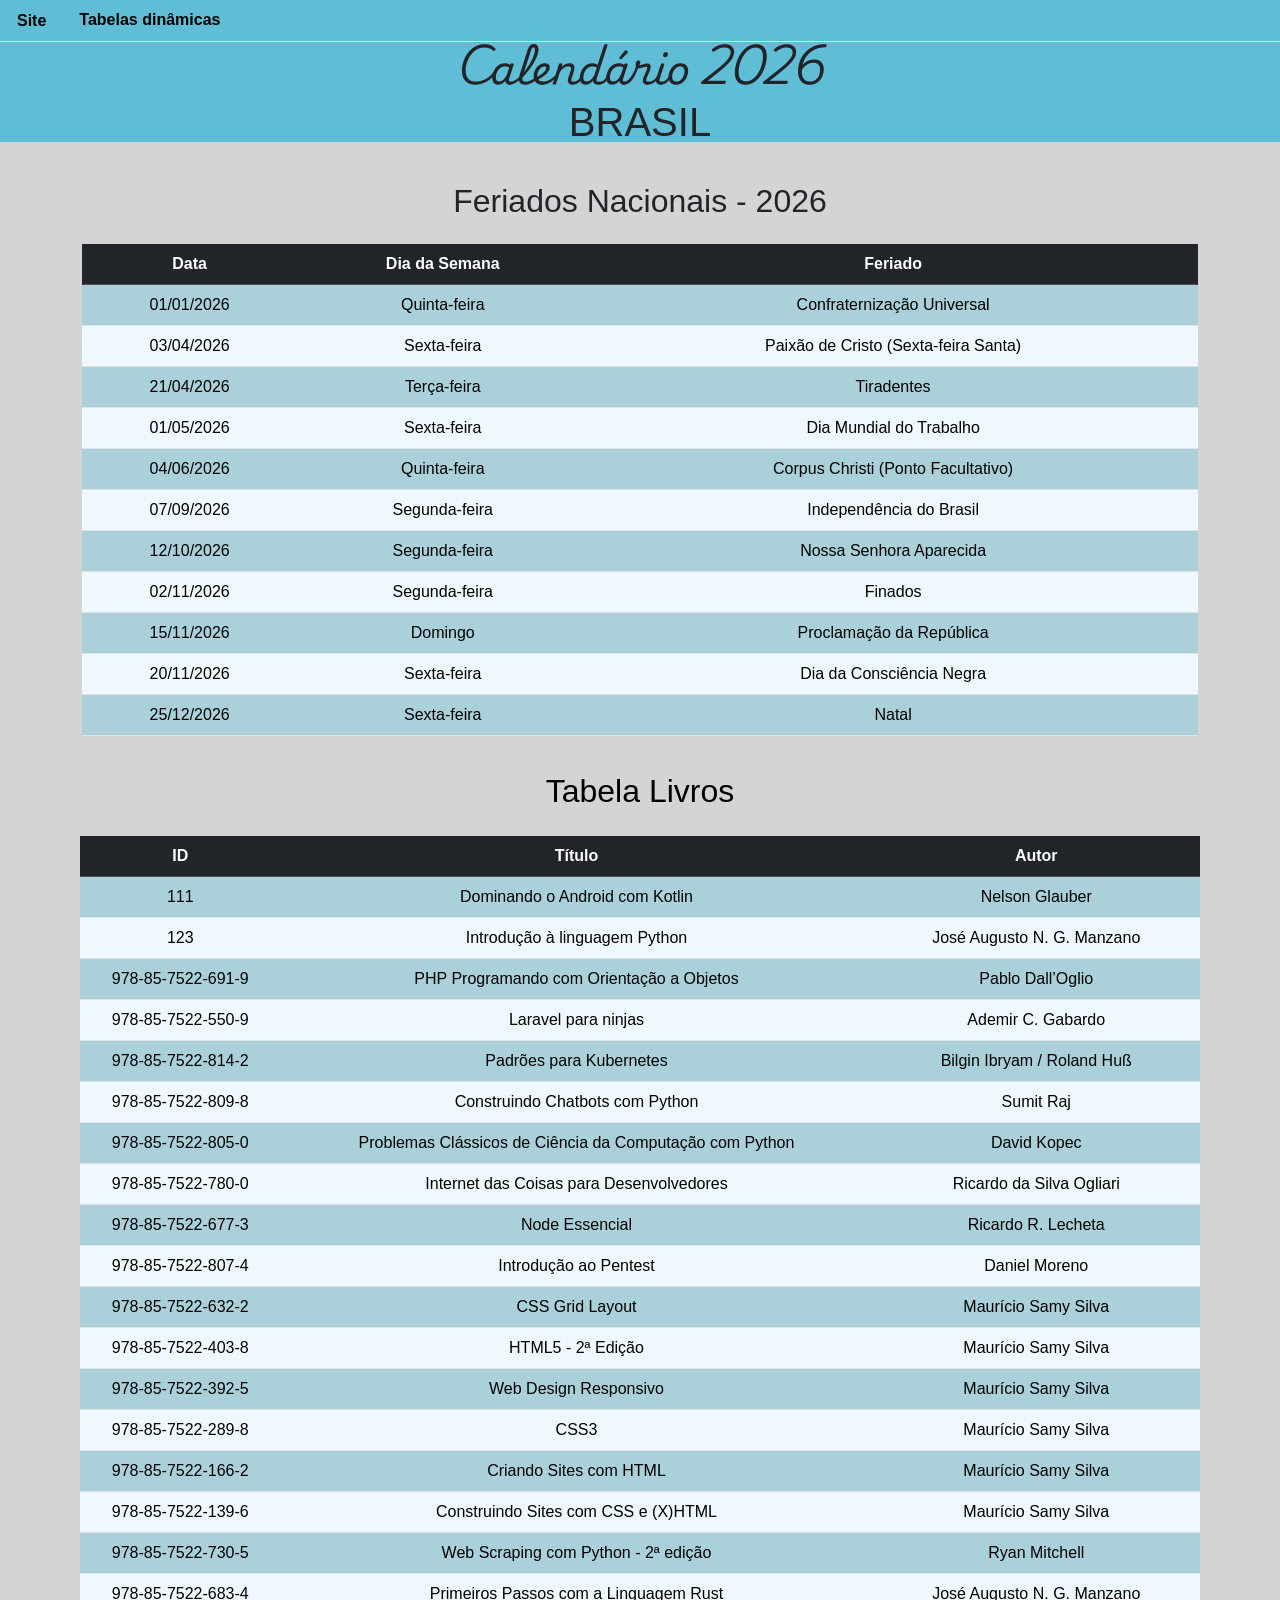
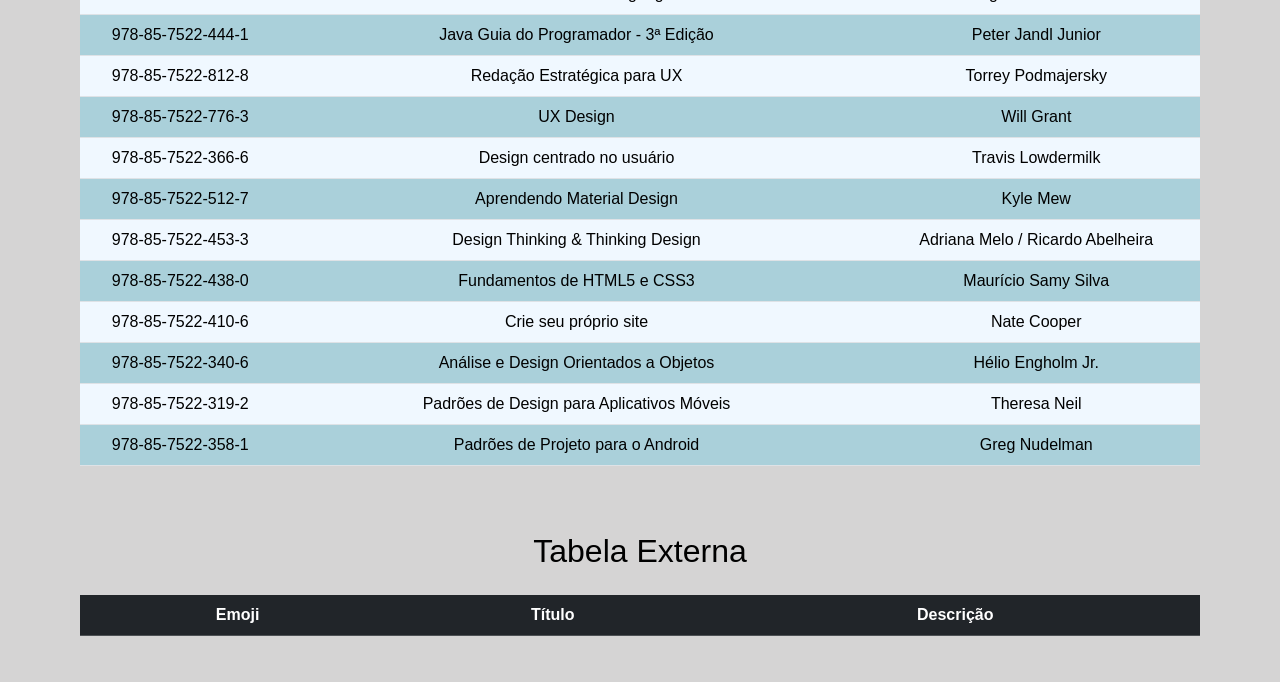
<file: tabelas.html>
<!DOCTYPE html>
<html lang="pt-br">
<head>
    <meta charset="UTF-8">
    <meta name="viewport" content="width=device-width, initial-scale=1.0">
    <title>Calendário - Tabelas</title>

    <!-- Bootstrap -->
    <link href="https://cdn.jsdelivr.net/npm/bootstrap@5.3.3/dist/css/bootstrap.min.css" rel="stylesheet">

    <!-- Seu CSS -->
    <link rel="stylesheet" href="index.css">
    <link rel="stylesheet" href="tabelas.css">
</head>

<body>


<!-- NAVEGAÇÃO -->
<ul class="nav nav-tabs">
  <li class="nav-item">
    <a class="nav-link" href="index.html">Site</a>
  </li>
  <li class="nav-item">
    <a class="nav-link active" href="tabelas.html">Tabelas dinâmicas</a>
  </li>
  <!-- <li class="nav-item">
    <a class="nav-link" href="carrosel.html">Carrosel</a>
  </li> -->
</ul>

<!-- HEADER -->
<header class="header">
    <h1 id="title_header">Calendário 2026</h1>
    <h1 id="brasil">BRASIL</h1>
</header>

<!-- CONTEÚDO -->
<div class="container mt-4">

    <h2 class="mb-4 text-center titulo-tabela">Feriados Nacionais - 2026</h2>

    <table class="table text-center table-striped minha-tabela">
        <thead class="table-dark">
            <tr>
                <th>Data</th>
                <th>Dia da Semana</th>
                <th>Feriado</th>
            </tr>
        </thead>
        <tbody id="tabela-feriados">
            <tr>
                <td>01/01/2026</td>
                <td>Quinta-feira</td>
                <td>Confraternização Universal</td>
            </tr>
            <tr>
                <td>03/04/2026</td>
                <td>Sexta-feira</td>
                <td>Paixão de Cristo (Sexta-feira Santa)</td>
            </tr>
            <tr>
                <td>21/04/2026</td>
                <td>Terça-feira</td>
                <td>Tiradentes</td>
            </tr>
            <tr>
                <td>01/05/2026</td>
                <td>Sexta-feira</td>
                <td>Dia Mundial do Trabalho</td>
            </tr>
            <tr>
                <td>04/06/2026</td>
                <td>Quinta-feira</td>
                <td>Corpus Christi (Ponto Facultativo)</td>
            </tr>
            <tr>
                <td>07/09/2026</td>
                <td>Segunda-feira</td>
                <td>Independência do Brasil</td>
            </tr>
            <tr>
                <td>12/10/2026</td>
                <td>Segunda-feira</td>
                <td>Nossa Senhora Aparecida</td>
            </tr>
            <tr>
                <td>02/11/2026</td>
                <td>Segunda-feira</td>
                <td>Finados</td>
            </tr>
            <tr>
                <td>15/11/2026</td>
                <td>Domingo</td>
                <td>Proclamação da República</td>
            </tr>
            <tr>
                <td>20/11/2026</td>
                <td>Sexta-feira</td>
                <td>Dia da Consciência Negra</td>
            </tr>
            <tr>
                <td>25/12/2026</td>
                <td>Sexta-feira</td>
                <td>Natal</td>
            </tr>
        </tbody>
    </table>

</div>

<div class="table-livros">
    <h2 class="titulo">Tabela Livros</h2>
    <table class="table table-striped">
        <thead class="table-dark">
            <tr>
                <th>ID</th>
                <th>Título</th>
                <th>Autor</th>
            </tr>
        </thead>
        <tbody id="tbody-livros"></tbody>
    </table>
</div>

<div class="table-externa">
    <h2 class="titulo">Tabela Externa</h2>
    <table class="table table-striped">
        <thead class="table-dark">
            <tr>
                <th>Emoji</th>
                <th>Título</th>
                <th>Descrição</th>
            </tr>
        </thead>
        <tbody id="tbody-externa"></tbody>
    </table>
</div>
<script src="./js/script.js"></script>
</body>
</html>
</file>
<file: index.css>
*{

margin:0;
padding:0;
box-sizing:border-box;

}

@font-face {
    font-family: 'Font_header';
    src: url('./fonts/PlaywriteIE-VariableFont_wght.ttf') format('truetype');
}


header{
    background-color: #5fbed6;
    width: 100%;
    height: 100px;
    margin-bottom: 40px;
    margin-top: 0px;
}

.header #title_header{
font-family: 'Font_header', sans-serif;
text-align:center;

} 

.header #brasil{
font-family: Arial, Helvetica, sans-serif;
text-align:center;
} 



body{

font-family:Arial;
background:#d5d4d4;
padding:0px; 

}

.ano{

display:grid;
grid-template-columns: repeat(3,1fr);
gap:30px;
max-width:1200px;
margin:auto;

}

.mes{

background:white;


box-shadow:0 5px 15px rgba(0,0,0,0.1);

}

.mes h2{
background-color: #5fbed6;
text-align:center;
margin-bottom:0px;

}

.calendar{

width:100%;
border-collapse:collapse;

}

.calendar th,
.calendar td{
border:1px solid #000000;
width:14%;
height:35px;
text-align:center;
}

.week-days{

background:#c5c7c8;

}

.empty{

background:#f5f5f5;

}

/* deixa o card clicável sem mudar visual */
.link-mes {
  text-decoration: none;
  color: inherit;
}

/* FUNDO ESCURO + BLUR */
.modal {
  position: fixed;
  top: 0;
  left: 0;
  width: 100%;
  height: 100%;
  background: rgba(0,0,0,0.5);
  backdrop-filter: blur(6px);
  display: none;
  z-index: 1000;
}

/* quando clicar */
.modal:target {
  display: flex;
  justify-content: center;
  align-items: center;
}

/* caixa do modal */
.modal-content {
    background: transparent; /* Fundo transparente para ver os cards separados */
    width: 90%;
    max-width: 1100px;
    padding: 0;
    border-radius: 0;
    box-shadow: none; /* Remove a sombra da caixa pai */
    position: relative;
}

/* botão fechar */
.fechar {
    position: absolute;
    top: 10px;
    right: 15px; /* 🔥 ESSENCIAL */
    text-decoration: none;
    font-size: 25px;
    color: black;
    font-weight: bold;
    z-index: 2000;
}

.titulo {
    color: black;
    text-align: center;
    background-color: #5fbed6;
}

/* layout interno */
.modal-body {
  display: flex;
  gap: 60px;
  align-items: flex-start;
}

/* calendário maior */
.calendario-modal {
    flex: 2;
    background: white;
    padding: 30px;
    border-radius: 15px;
    box-shadow: 0 10px 30px rgba(0,0,0,0.3);
}

/* lateral */
.lateral {
    flex: 1;
    height: 295px;
    min-width: 280px;
    background: white; /* Agora a lateral também é branca e sólida */
    padding: 25px;
    border-radius: 15px;
    box-shadow: 0 10px 30px rgba(0,0,0,0.3);
}

.card-lateral {
    background: transparent;
    padding: 0;
    border-radius: 0;
    box-shadow: none;
}

.lateral h3{
    margin-top: 10px;
}

.lateral ul li{
    padding-bottom: 2px;
    margin-top: 10px;
}

/* textarea */
textarea {
  width: 100%;
  height: 100px;
  resize: none;
}

.calendar input {
  display: none;
}
.modal-body input {
  display: none;
}

.calendar label {
  display: block;
  width: 100%;
  height: 35px;
  line-height: 35px;
  cursor: pointer;
  transition: 0.2s;
}

.calendar input:checked + label {
  background-color: #5fbed6;
  color: white;
  font-weight: bold;
  border-radius: 5px;
}

.modal-body:has(#jan-dia1:checked) .f1 {
  color: red;
}
.modal-body:has(#jan-dia25:checked) .f25 {
  color: red;
}

.modal-body:has(#fev-carnaval16:checked) .f16,
.modal-body:has(#fev-carnaval17:checked) .f17 {
  color: red;
}

.modal-body:has(#mar-dia8:checked) .f8 {
  color: red;
}

.modal-body:has(#abr-dia3:checked) .f3,
.modal-body:has(#abr-dia21:checked) .f21 {
  color: red;
}

.modal-body:has(#mai-dia1:checked) .f1 {
  color: red;
}
.modal-body:has(#mai-dia10:checked) .f10 {
  color: red;
}


.modal-body:has(#jun-dia4:checked) .f4 {
  color: red;
}

.modal-body:has(#jun-dia12:checked) .f12 {
  color: red;
}

.modal-body:has(#jul-dia9:checked) .f9 {
  color: red;
}

.modal-body:has(#jul-dia25:checked) .f25 {
  color: red;
}

.modal-body:has(#ago-dia9:checked) .f9 {
  color: red;
}

.modal-body:has(#ago-dia11:checked) .f11 {
  color: red;
}

.modal-body:has(#ago-dia9:checked) .f9 {
  color: red;
}

.modal-body:has(#set-dia7:checked) .f7 {
  color: red;
}

.modal-body:has(#out-dia12:checked) .f12 {
  color: red;
}

.modal-body:has(#out-dia15:checked) .f15 {
  color: red;
}

.modal-body:has(#out-dia28:checked) .f28 {
  color: red;
}

.modal-body:has(#nov-dia2:checked) .f2,
.modal-body:has(#nov-dia20:checked) .f20,
.modal-body:has(#nov-dia15:checked) .f15 {
  color: red;
}

.modal-body:has(#dez-dia25:checked) .f25,
.modal-body:has(#dez-dia31:checked) .f31 {
  color: red;
}

.nav-tabs {
    background-color: #5fbed6;
    /* border-bottom: none; remove a linha padrão do bootstrap */
    margin-bottom: 0;
}
.nav-tabs .nav-link {
    color: black;
    font-weight: bold;
    margin-top: 0px;

}
.nav-tabs .nav-link.active {
    background-color: #5fbed6;
    color: black;
    border: none;
}
</file>
<file: tabelas.css>
.nav-tabs {
    background-color: #5fbed6;
    margin-bottom: 0;
}

.nav-tabs .nav-link {
    color: black;
    font-weight: bold;
}

.nav-tabs .nav-link.active {
    background-color: #5fbed6;
    color: black;
    border: none;
}

.titulo-tabela {
    margin-top: 2px;
}

.minha-tabela {
    background-color: aliceblue;
    margin-top: 10px !important;
}

.titulo{
    background-color: transparent;
    margin-bottom: 25px;
}
.table-livros{
    padding: 20px 80px 30px 80px;
    text-align: center;
}

.table-externa{
    padding: 20px 80px 30px 80px;
    text-align: center;
}


.table-striped {
    --bs-table-striped-bg: #aad0da;
    --bs-table-bg: aliceblue;
}
</file>
